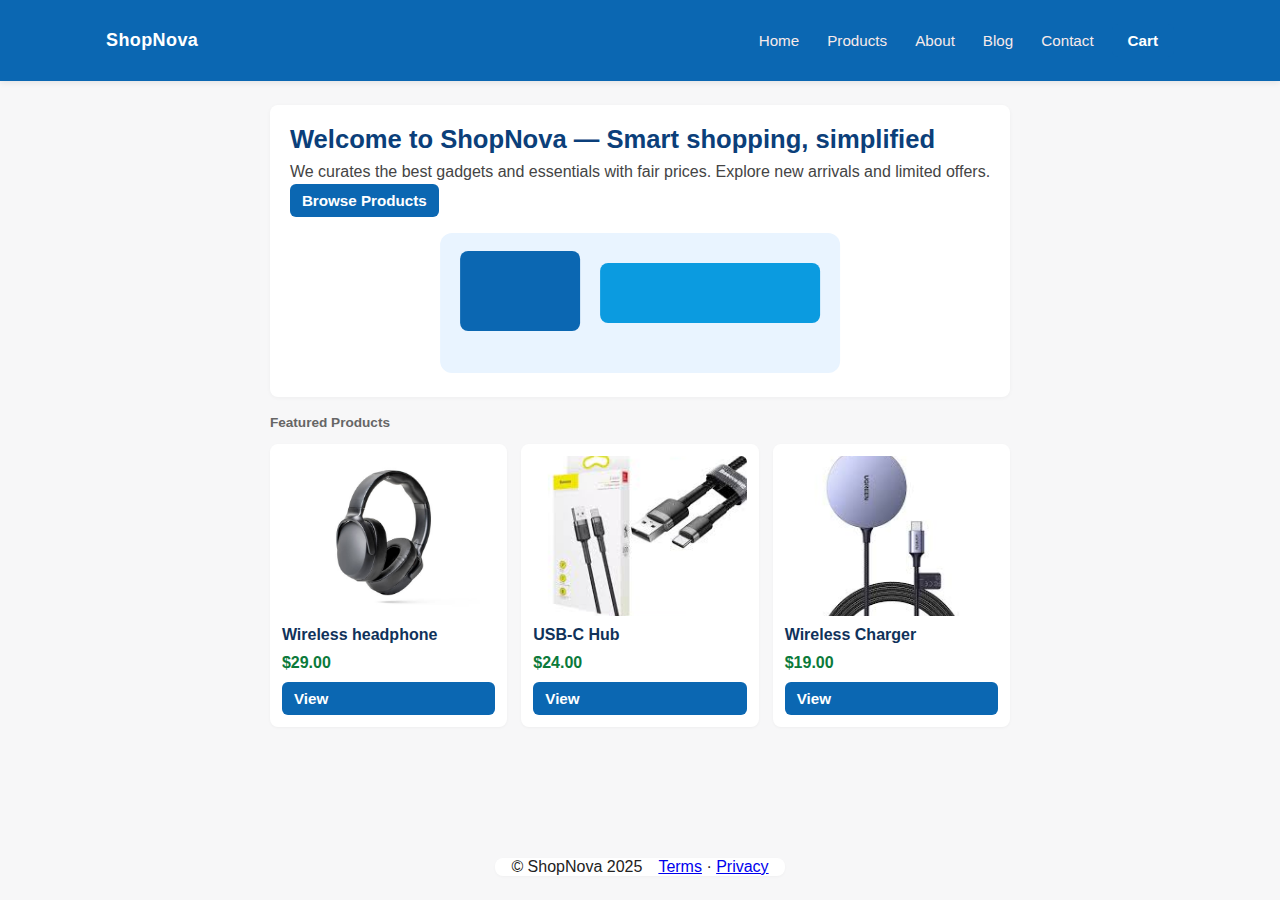
<file: index.html>
<!doctype html>
<html lang="en">
<head>
  <meta charset="utf-8" />
  <meta name="viewport" content="width=device-width,initial-scale=1" />
  <title>ShopNova — Home</title>
  <link rel="stylesheet" href="styles.css" />
</head>
<body>
  <header class="header" role="banner">
    <div class="container">
      <div class="brand">ShopNova</div>
      <nav class="nav" role="navigation" aria-label="Main navigation">
        <ul>
          <li><a href="index.html">Home</a></li>
          <li><a href="products.html">Products</a></li>
          <li><a href="about.html">About</a></li>
          <li><a href="blog.html">Blog</a></li>
          <li><a href="contact.html">Contact</a></li>
          <li><a href="cart.html" class="btn">Cart</a></li>
        </ul>
      </nav>
    </div>
  </header>

  <main class="container">
    <section class="hero" aria-labelledby="home-heading">
      <div>
        <h1 id="home-heading">Welcome to ShopNova — Smart shopping, simplified</h1>
        <p>We curates the best gadgets and essentials with fair prices. Explore new arrivals and limited offers.</p>
        <a class="btn" href="products.html">Browse Products</a>
      </div>
      <!-- Unique inline SVG hero image - keeps site self-contained -->
      <div aria-hidden="true">
        <svg width="100%" height="140" viewBox="0 0 400 140" xmlns="http://www.w3.org/2000/svg" role="img">
          <rect width="400" height="140" rx="12" fill="#e9f4ff"/>
          <g transform="translate(20,18)" fill="#0b67b2">
            <rect x="0" y="0" width="120" height="80" rx="8"/>
            <rect x="140" y="12" width="220" height="60" rx="8" fill="#0b9be0"/>
          </g>
        </svg>
      </div>
    </section>

    <section aria-labelledby="featured" style="margin-top:18px;">
      <h2 id="featured" class="kicker">Featured Products</h2>
      <div class="product-grid">
        <!-- Three sample cards that link to product-details.html -->
        <article class="card" aria-labelledby="p1">
          <img src="images/headphone.jpg" alt="Wireless headphone">
          <h3 id="p1">Wireless headphone</h3>
          <div class="price">$29.00</div>
          <a class="btn" href="product-details.html">View</a>
        </article>

        <article class="card" aria-labelledby="p2">
          <img src="images/c.jpeg" alt="USB-C Hub">
          <h3 id="p2">USB-C Hub</h3>
          <div class="price">$24.00</div>
          <a class="btn" href="product-details.html">View</a>
        </article>

        <article class="card" aria-labelledby="p3">
          <img src="images/charger.jpeg" alt="Wireless Charger">
          <h3 id="p3">Wireless Charger</h3>
          <div class="price">$19.00</div>
          <a class="btn" href="product-details.html">View</a>
        </article>
      </div>
    </section>
  </main>

  <footer class="container" role="contentinfo">
    <div class="footer-grid">
      <div>© ShopNova 2025</div>
      <div><a href="terms.html">Terms</a> · <a href="privacy.html">Privacy</a></div>
    </div>
  </footer>
</body>
</html>
</file>
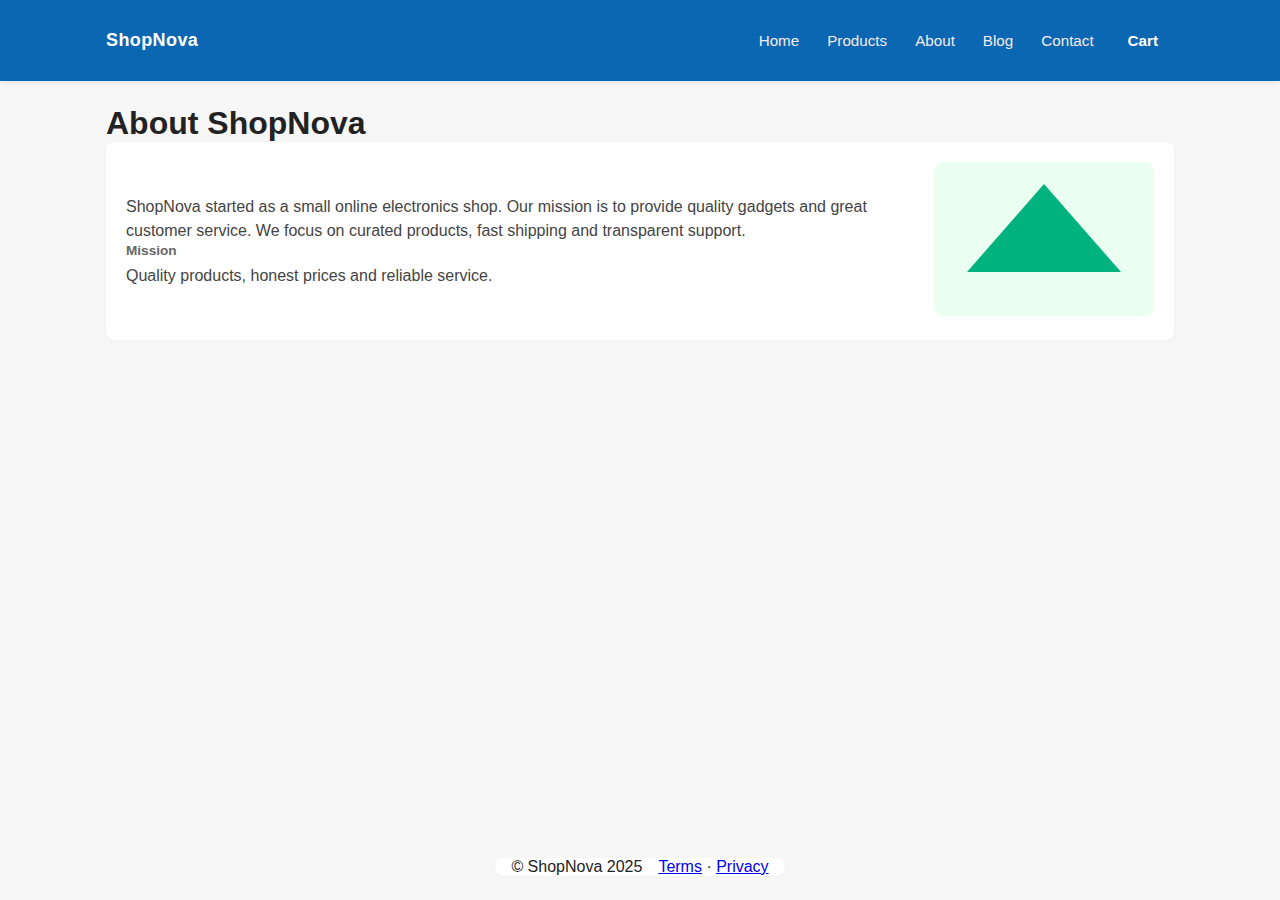
<file: about.html>
<!doctype html>
<html lang="en">
<head>
  <meta charset="utf-8" />
  <meta name="viewport" content="width=device-width,initial-scale=1" />
  <title>ShopNova — About Us</title>
  <link rel="stylesheet" href="styles.css" />
</head>
<body>
  <header class="header">
    <div class="container">
      <div class="brand">ShopNova</div>
      <nav class="nav" aria-label="Main navigation">
        <ul>
          <li><a href="index.html">Home</a></li>
          <li><a href="products.html">Products</a></li>
          <li><a href="about.html">About</a></li>
          <li><a href="blog.html">Blog</a></li>
          <li><a href="contact.html">Contact</a></li>
          <li><a href="cart.html" class="btn">Cart</a></li>
        </ul>
      </nav>
    </div>
  </header>

  <main class="container">
    <h1>About ShopNova</h1>
    <div class="hero" style="grid-template-columns:1fr 220px;">
      <div>
        <p>ShopNova started as a small online electronics shop. Our mission is to provide quality gadgets and great customer service. We focus on curated products, fast shipping and transparent support.</p>
        <h3 class="kicker">Mission</h3>
        <p>Quality products, honest prices and reliable service.</p>
      </div>
      <div aria-hidden="true">
        <svg viewBox="0 0 200 140"><rect width="200" height="140" rx="8" fill="#eafff1"/><path d="M30 100 L170 100 L100 20 Z" fill="#00b37e"/></svg>
      </div>
    </div>
  </main>

  <footer class="container">
    <div class="footer-grid">
      <div>© ShopNova 2025</div>
      <div><a href="terms.html">Terms</a> · <a href="privacy.html">Privacy</a></div>
    </div>
  </footer>
</body>
</html>
</file>
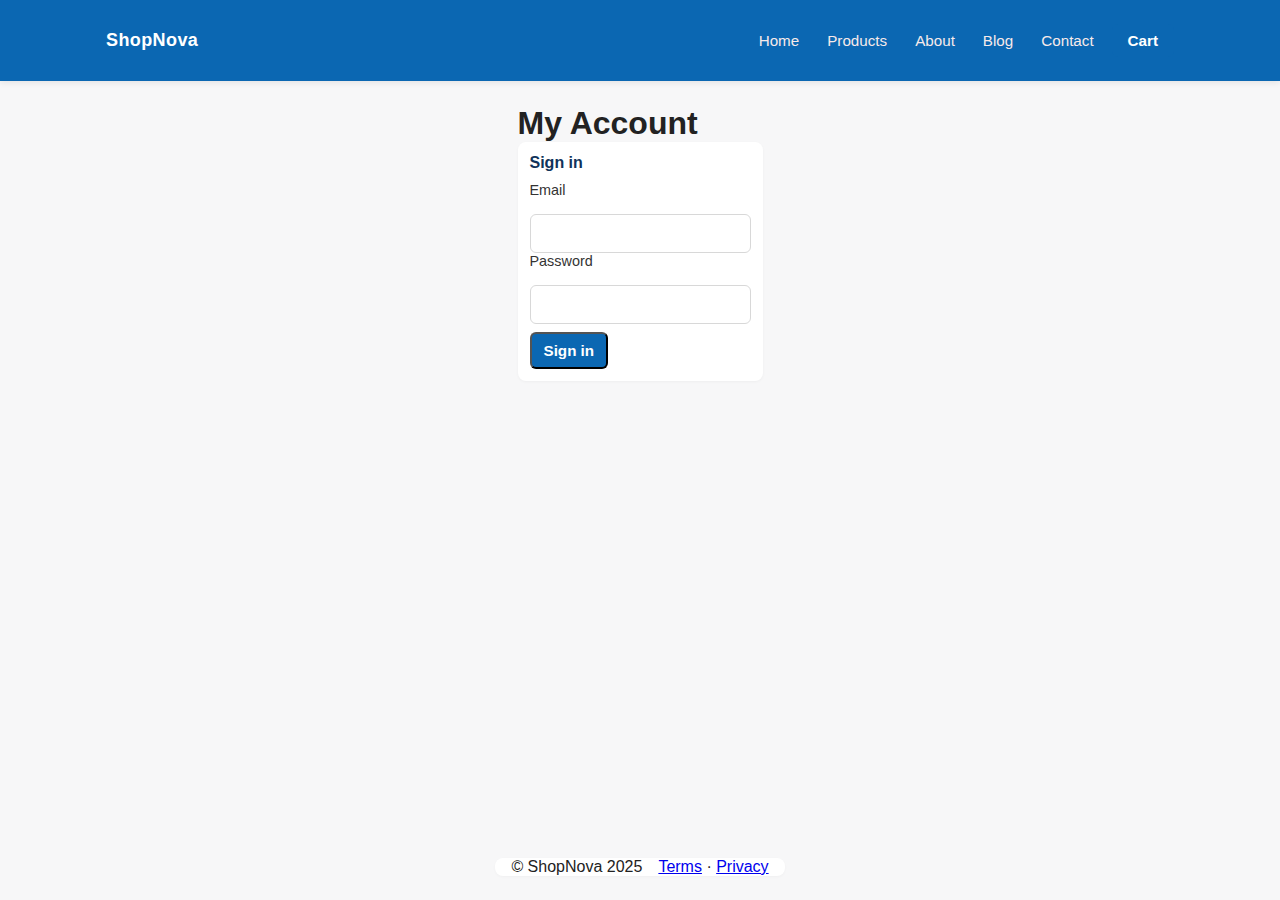
<file: account.html>
<!doctype html>
<html lang="en">
<head>
  <meta charset="utf-8"/>
  <meta name="viewport" content="width=device-width,initial-scale=1"/>
  <title>ShopNova — My Account</title>
  <link rel="stylesheet" href="styles.css"/>
</head>
<body>
  <header class="header">
    <div class="container">
      <div class="brand">ShopNova</div>
      <nav class="nav">
        <ul>
          <li><a href="index.html">Home</a></li>
          <li><a href="products.html">Products</a></li>
          <li><a href="about.html">About</a></li>
          <li><a href="blog.html">Blog</a></li>
          <li><a href="contact.html">Contact</a></li>
          <li><a href="cart.html" class="btn">Cart</a></li>
        </ul>
      </nav>
    </div>
  </header>

  <main class="container">
    <h1>My Account</h1>
    <section class="card">
      <h3>Sign in</h3>
      <form action="#" method="post" aria-label="Sign in form">
        <div class="form-row">
          <label for="email">Email</label>
          <input id="email" name="email" type="email" />
        </div>
        <div class="form-row">
          <label for="pwd">Password</label>
          <input id="pwd" name="pwd" type="password" />
        </div>
        <div style="margin-top:8px;">
          <button class="btn" type="submit">Sign in</button>
        </div>
      </form>
    </section>
  </main>

  <footer class="container">
    <div class="footer-grid">
      <div>© ShopNova 2025</div>
      <div><a href="terms.html">Terms</a> · <a href="privacy.html">Privacy</a></div>
    </div>
  </footer>
</body>
</html>
</file>
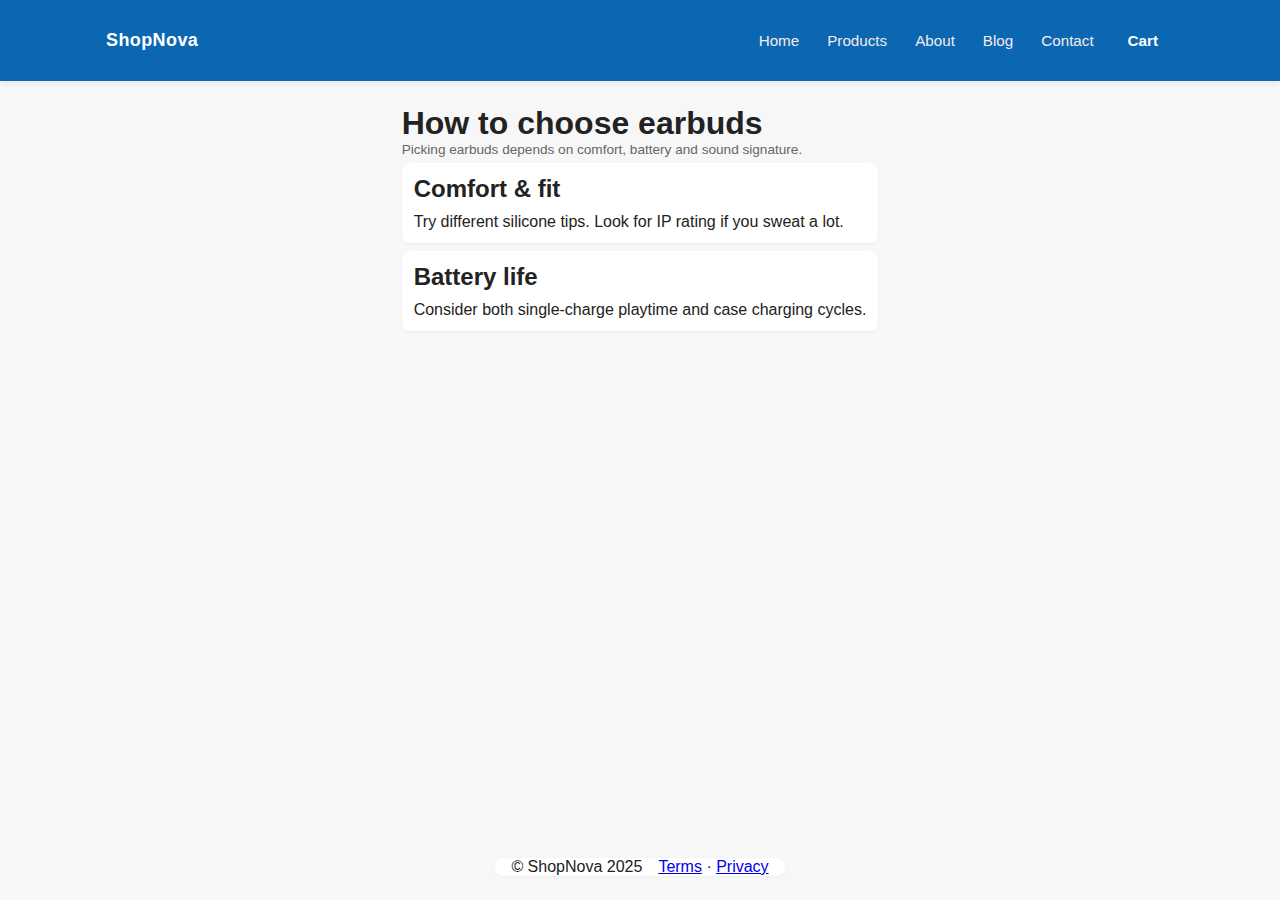
<file: blog-post.html>
<!doctype html>
<html lang="en">
<head>
  <meta charset="utf-8" />
  <meta name="viewport" content="width=device-width,initial-scale=1" />
  <title>ShopNova — Blog: How to choose earbuds</title>
  <link rel="stylesheet" href="styles.css" />
</head>
<body>
  <header class="header">
    <div class="container">
      <div class="brand">ShopNova</div>
      <nav class="nav">
        <ul>
          <li><a href="index.html">Home</a></li>
          <li><a href="products.html">Products</a></li>
          <li><a href="about.html">About</a></li>
          <li><a href="blog.html">Blog</a></li>
          <li><a href="contact.html">Contact</a></li>
          <li><a href="cart.html" class="btn">Cart</a></li>
        </ul>
      </nav>
    </div>
  </header>

  <main class="container">
    <h1>How to choose earbuds</h1>
    <p class="kicker">Picking earbuds depends on comfort, battery and sound signature.</p>

    <section class="card">
      <h2>Comfort & fit</h2>
      <p>Try different silicone tips. Look for IP rating if you sweat a lot.</p>
    </section>

    <section class="card" style="margin-top:8px;">
      <h2>Battery life</h2>
      <p>Consider both single-charge playtime and case charging cycles.</p>
    </section>
  </main>

  <footer class="container">
    <div class="footer-grid">
      <div>© ShopNova 2025</div>
      <div><a href="terms.html">Terms</a> · <a href="privacy.html">Privacy</a></div>
    </div>
  </footer>
</body>
</html>
</file>
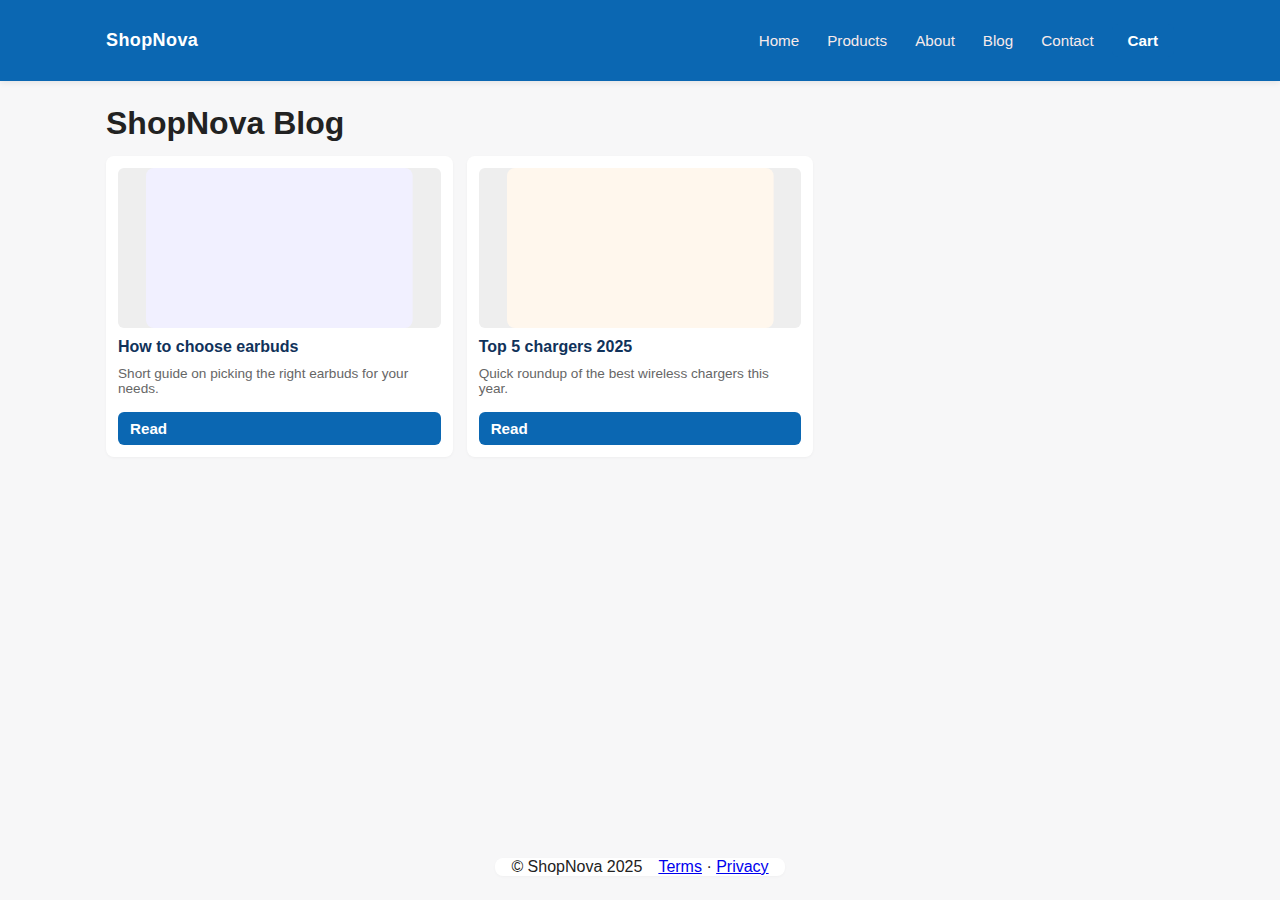
<file: blog.html>
<!doctype html>
<html lang="en">
<head>
  <meta charset="utf-8" />
  <meta name="viewport" content="width=device-width,initial-scale=1" />
  <title>ShopNova — Blog</title>
  <link rel="stylesheet" href="styles.css" />
</head>
<body>
  <header class="header">
    <div class="container">
      <div class="brand">ShopNova</div>
      <nav class="nav" aria-label="Main navigation">
        <ul>
          <li><a href="index.html">Home</a></li>
          <li><a href="products.html">Products</a></li>
          <li><a href="about.html">About</a></li>
          <li><a href="blog.html">Blog</a></li>
          <li><a href="contact.html">Contact</a></li>
          <li><a href="cart.html" class="btn">Cart</a></li>
        </ul>
      </nav>
    </div>
  </header>

  <main class="container">
    <h1>ShopNova Blog</h1>
    <section class="product-grid">
      <article class="card">
        <svg viewBox="0 0 200 120" aria-hidden="true"><rect width="200" height="120" rx="6" fill="#f1f0ff"/></svg>
        <h3>How to choose earbuds</h3>
        <p class="kicker">Short guide on picking the right earbuds for your needs.</p>
        <a class="btn" href="blog-post.html">Read</a>
      </article>

      <article class="card">
        <svg viewBox="0 0 200 120" aria-hidden="true"><rect width="200" height="120" rx="6" fill="#fff7ed"/></svg>
        <h3>Top 5 chargers 2025</h3>
        <p class="kicker">Quick roundup of the best wireless chargers this year.</p>
        <a class="btn" href="blog-post.html">Read</a>
      </article>
    </section>
  </main>

  <footer class="container">
    <div class="footer-grid">
      <div>© ShopNova 2025</div>
      <div><a href="terms.html">Terms</a> · <a href="privacy.html">Privacy</a></div>
    </div>
  </footer>
</body>
</html>
</file>
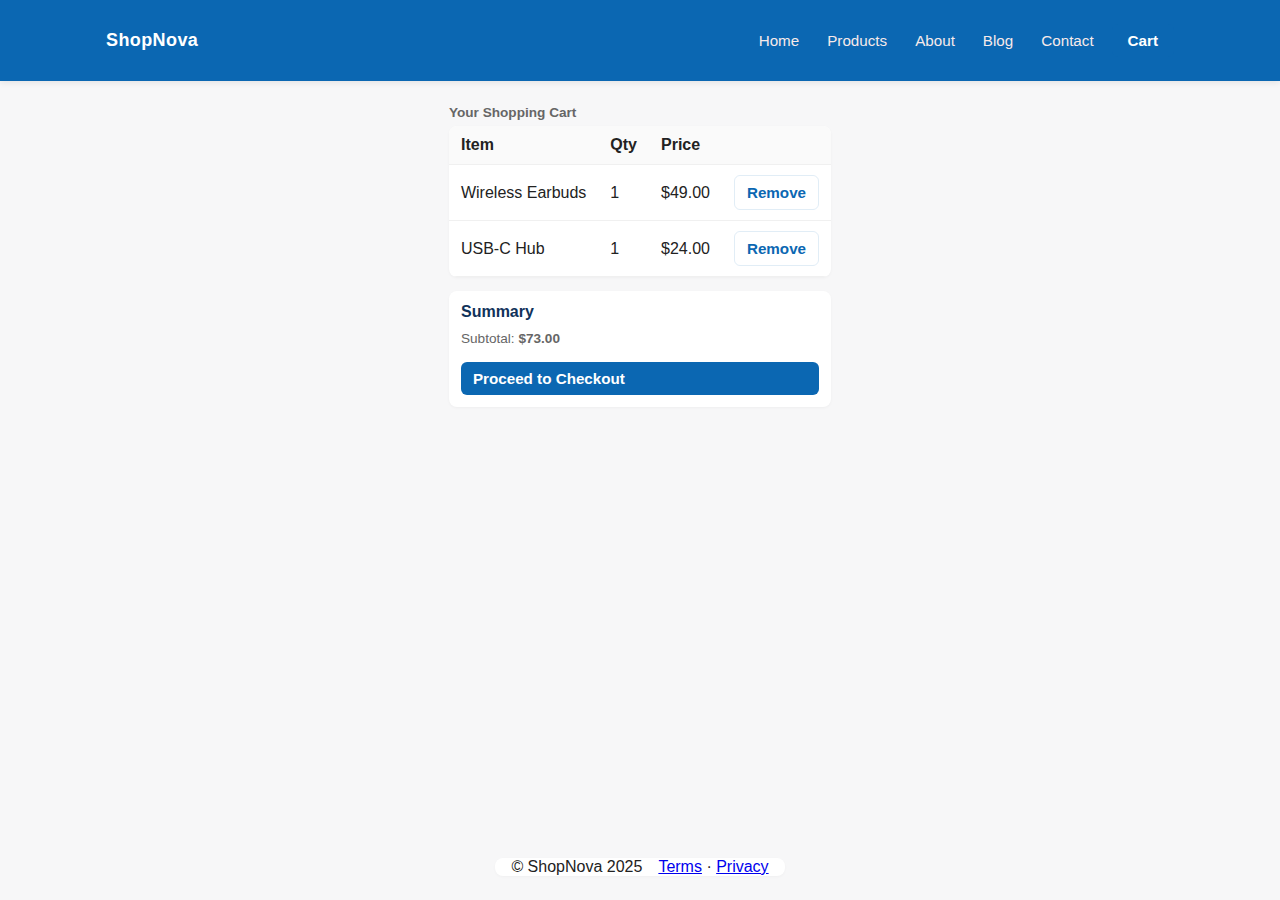
<file: cart.html>
<!doctype html>
<html lang="en">
<head>
  <meta charset="utf-8" />
  <meta name="viewport" content="width=device-width,initial-scale=1" />
  <title>ShopNova — Cart</title>
  <link rel="stylesheet" href="styles.css" />
</head>
<body>
  <header class="header">
    <div class="container">
      <div class="brand">ShopNova</div>
      <nav class="nav" aria-label="Main navigation">
        <ul>
          <li><a href="index.html">Home</a></li>
          <li><a href="products.html">Products</a></li>
          <li><a href="about.html">About</a></li>
          <li><a href="blog.html">Blog</a></li>
          <li><a href="contact.html">Contact</a></li>
          <li><a href="cart.html" class="btn">Cart</a></li>
        </ul>
      </nav>
    </div>
  </header>

  <main class="container">
    <h1 class="kicker">Your Shopping Cart</h1>

    <table class="table" aria-label="Cart items">
      <thead><tr><th>Item</th><th>Qty</th><th>Price</th><th></th></tr></thead>
      <tbody>
        <tr>
          <td>Wireless Earbuds</td>
          <td>1</td>
          <td>$49.00</td>
          <td><a href="products.html" class="btn ghost">Remove</a></td>
        </tr>
        <tr>
          <td>USB-C Hub</td>
          <td>1</td>
          <td>$24.00</td>
          <td><a href="products.html" class="btn ghost">Remove</a></td>
        </tr>
      </tbody>
    </table>

    <div style="margin-top:14px;">
      <div class="card">
        <h3>Summary</h3>
        <p class="kicker">Subtotal: <strong>$73.00</strong></p>
        <a class="btn" href="checkout.html">Proceed to Checkout</a>
      </div>
    </div>
  </main>

  <footer class="container">
    <div class="footer-grid">
      <div>© ShopNova 2025</div>
      <div><a href="terms.html">Terms</a> · <a href="privacy.html">Privacy</a></div>
    </div>
  </footer>
</body>
</html>
</file>
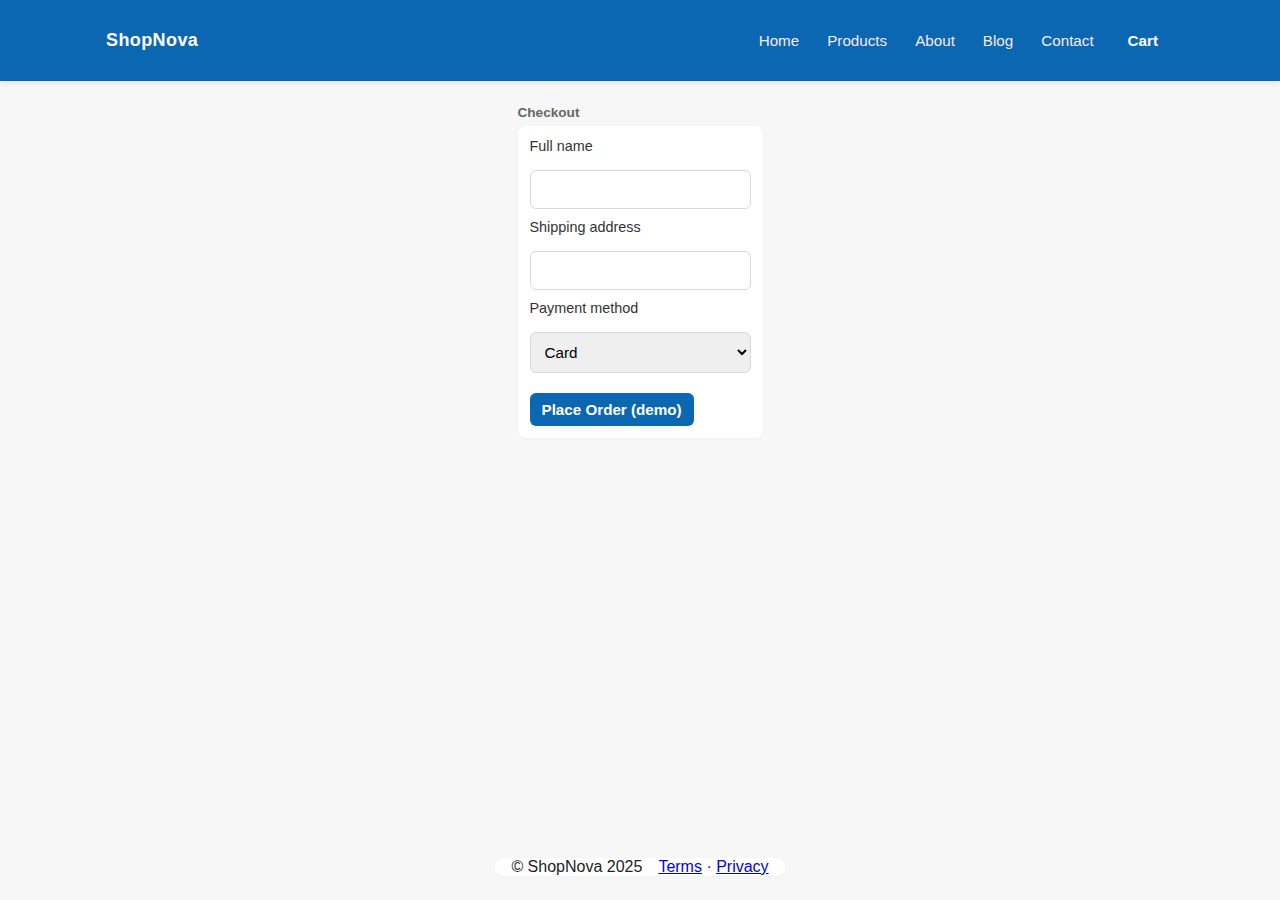
<file: checkout.html>
<!doctype html>
<html lang="en">
<head>
  <meta charset="utf-8" />
  <meta name="viewport" content="width=device-width,initial-scale=1" />
  <title>ShopNova — Checkout</title>
  <link rel="stylesheet" href="styles.css" />
</head>
<body>
  <header class="header">
    <div class="container">
      <div class="brand">ShopNova</div>
      <nav class="nav" aria-label="Main navigation">
        <ul>
          <li><a href="index.html">Home</a></li>
          <li><a href="products.html">Products</a></li>
          <li><a href="about.html">About</a></li>
          <li><a href="blog.html">Blog</a></li>
          <li><a href="contact.html">Contact</a></li>
          <li><a href="cart.html" class="btn">Cart</a></li>
        </ul>
      </nav>
    </div>
  </header>

  <main class="container">
    <h1 class="kicker">Checkout</h1>

    <form class="card" action="#" method="post" aria-label="Checkout form">
      <div class="form-row">
        <label for="name">Full name</label>
        <input id="name" name="name" required />
      </div>
      <div class="form-row">
        <label for="address">Shipping address</label>
        <input id="address" name="address" required />
      </div>
      <div class="form-row">
        <label for="method">Payment method</label>
        <select id="method" name="method"><option>Card</option><option>Cash on delivery</option></select>
      </div>
      <div style="margin-top:10px;">
        <a class="btn" href="orders.html">Place Order (demo)</a>
      </div>
    </form>
  </main>

  <footer class="container">
    <div class="footer-grid">
      <div>© ShopNova 2025</div>
      <div><a href="terms.html">Terms</a> · <a href="privacy.html">Privacy</a></div>
    </div>
  </footer>
</body>
</html>
</file>
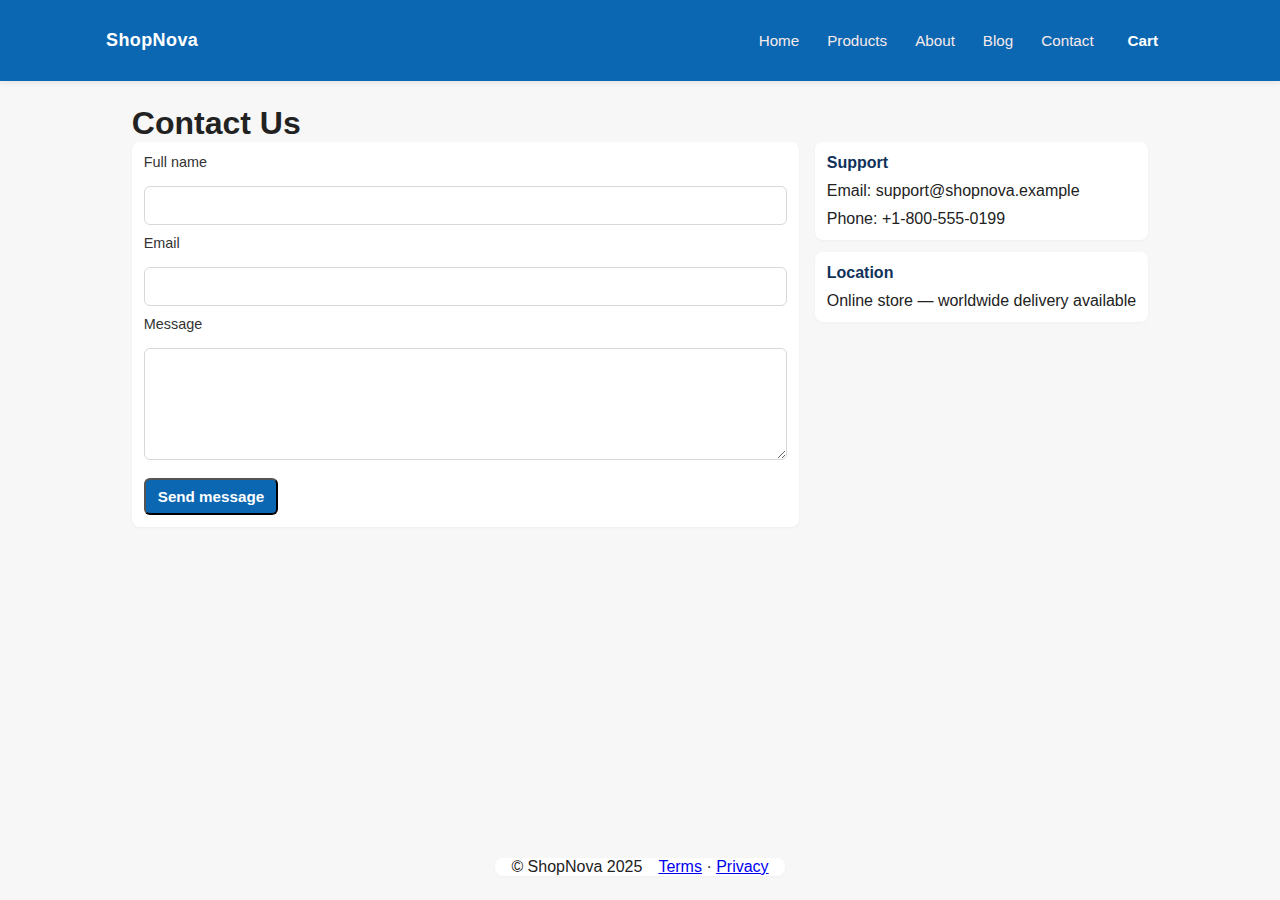
<file: contact.html>
<!doctype html>
<html lang="en">
<head>
  <meta charset="utf-8" />
  <meta name="viewport" content="width=device-width,initial-scale=1" />
  <title>ShopNova — Contact Us</title>
  <link rel="stylesheet" href="styles.css" />
</head>
<body>
  <header class="header">
    <div class="container">
      <div class="brand">ShopNova</div>
      <nav class="nav" aria-label="Main navigation">
        <ul>
          <li><a href="index.html">Home</a></li>
          <li><a href="products.html">Products</a></li>
          <li><a href="about.html">About</a></li>
          <li><a href="blog.html">Blog</a></li>
          <li><a href="contact.html">Contact</a></li>
          <li><a href="cart.html" class="btn">Cart</a></li>
        </ul>
      </nav>
    </div>
  </header>

  <main class="container">
    <h1>Contact Us</h1>
    <div class="main-grid">
      <section>
        <form class="card" action="#" method="post" aria-label="Contact form">
          <div class="form-row">
            <label for="fullname">Full name</label>
            <input id="fullname" name="fullname" required />
          </div>
          <div class="form-row">
            <label for="email">Email</label>
            <input id="email" name="email" type="email" required />
          </div>
          <div class="form-row">
            <label for="message">Message</label>
            <textarea id="message" name="message" rows="5"></textarea>
          </div>
          <div style="margin-top:8px;">
            <button class="btn" type="submit">Send message</button>
          </div>
        </form>
      </section>

      <aside>
        <div class="card">
          <h3>Support</h3>
          <p>Email: support@shopnova.example</p>
          <p>Phone: +1-800-555-0199</p>
        </div>

        <div class="card" style="margin-top:12px;">
          <h3>Location</h3>
          <p>Online store — worldwide delivery available</p>
        </div>
      </aside>
    </div>
  </main>

  <footer class="container">
    <div class="footer-grid">
      <div>© ShopNova 2025</div>
      <div><a href="terms.html">Terms</a> · <a href="privacy.html">Privacy</a></div>
    </div>
  </footer>
</body>
</html>
</file>
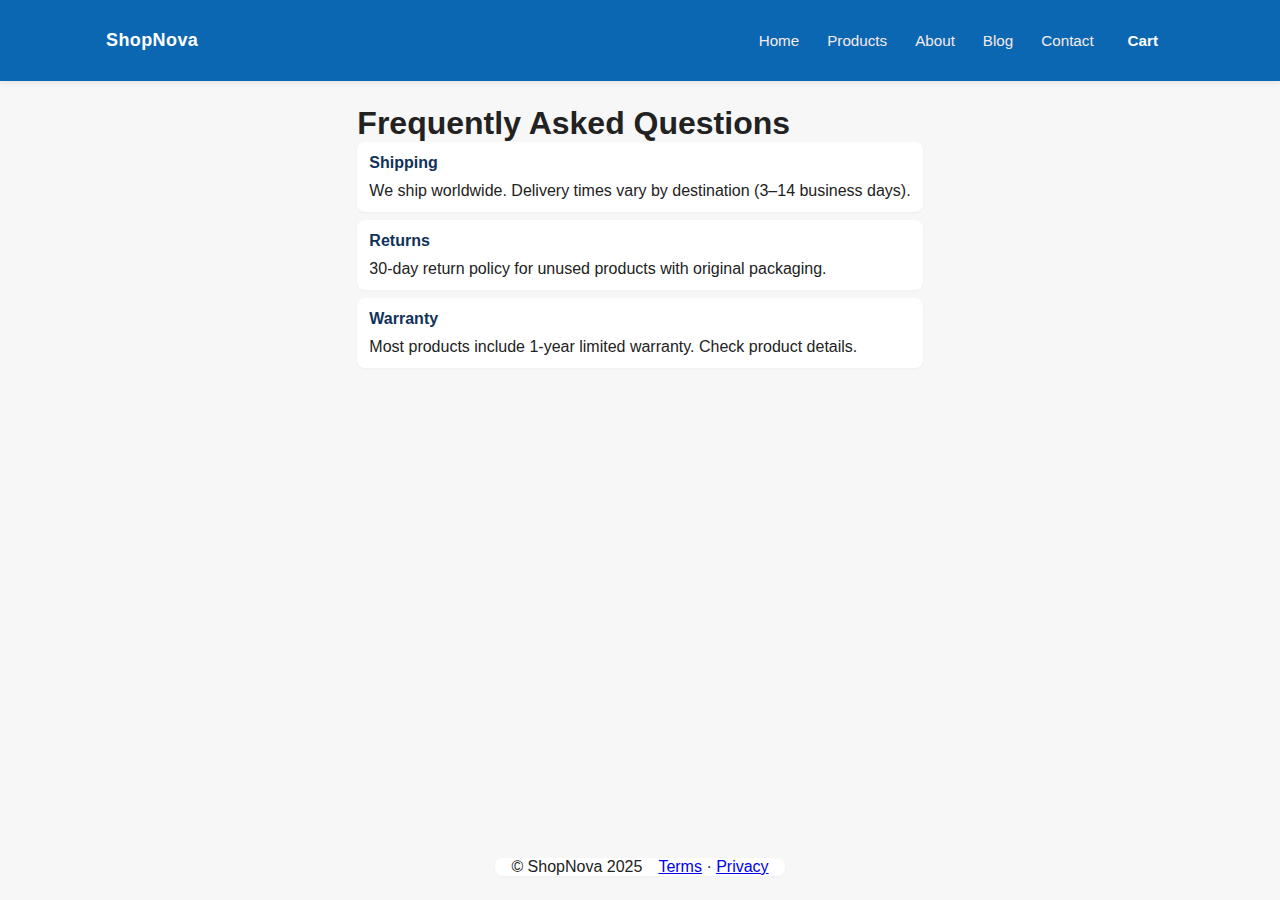
<file: faq.html>
<!doctype html>
<html lang="en">
<head>
  <meta charset="utf-8" />
  <meta name="viewport" content="width=device-width,initial-scale=1" />
  <title>ShopNova — FAQ</title>
  <link rel="stylesheet" href="styles.css" />
</head>
<body>
  <header class="header">
    <div class="container">
      <div class="brand">ShopNova</div>
      <nav class="nav" aria-label="Main navigation">
        <ul>
          <li><a href="index.html">Home</a></li>
          <li><a href="products.html">Products</a></li>
          <li><a href="about.html">About</a></li>
          <li><a href="blog.html">Blog</a></li>
          <li><a href="contact.html">Contact</a></li>
          <li><a href="cart.html" class="btn">Cart</a></li>
        </ul>
      </nav>
    </div>
  </header>

  <main class="container">
    <h1>Frequently Asked Questions</h1>

    <section class="card">
      <h3>Shipping</h3>
      <p>We ship worldwide. Delivery times vary by destination (3–14 business days).</p>
    </section>

    <section class="card" style="margin-top:8px;">
      <h3>Returns</h3>
      <p>30-day return policy for unused products with original packaging.</p>
    </section>

    <section class="card" style="margin-top:8px;">
      <h3>Warranty</h3>
      <p>Most products include 1-year limited warranty. Check product details.</p>
    </section>
  </main>

  <footer class="container">
    <div class="footer-grid">
      <div>© ShopNova 2025</div>
      <div><a href="terms.html">Terms</a> · <a href="privacy.html">Privacy</a></div>
    </div>
  </footer>
</body>
</html>
</file>
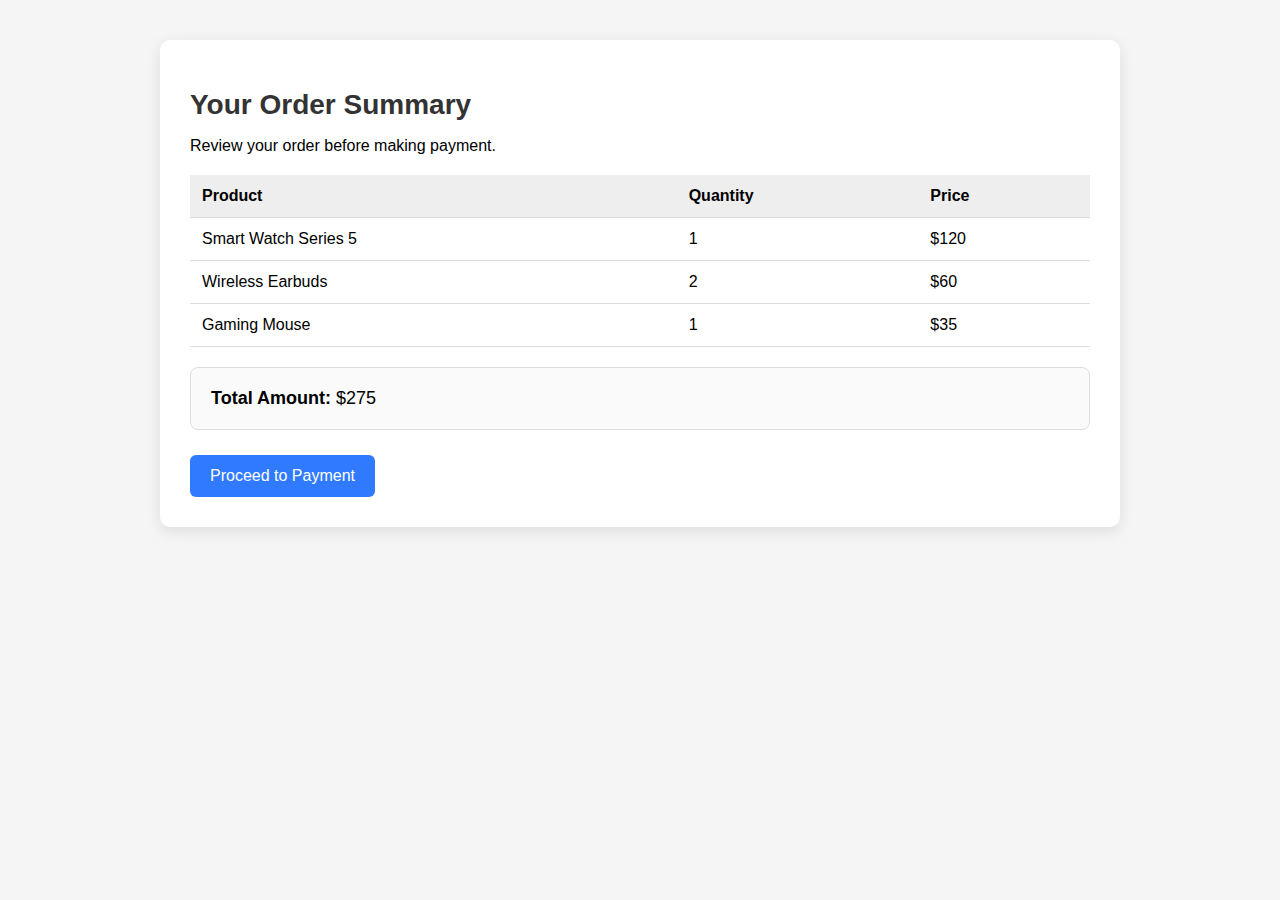
<file: orders.html>
<!DOCTYPE html>
<html lang="en">
<head>
  <meta charset="UTF-8" />
  <meta name="viewport" content="width=device-width, initial-scale=1.0" />
  <title>Order Summary</title>

  <!-- Raw CSS -->
  <style>
    body {
      margin: 0;
      padding: 0;
      font-family: Arial;
      background: #f5f5f5;
    }

    .container {
      width: 90%;
      max-width: 900px;
      margin: 40px auto;
      background: white;
      padding: 30px;
      border-radius: 10px;
      box-shadow: 0 4px 15px rgba(0,0,0,0.1);
    }

    h1 {
      margin-bottom: 10px;
      font-size: 28px;
      color: #333;
    }

    .order-items {
      width: 100%;
      border-collapse: collapse;
      margin-top: 20px;
    }

    .order-items th, .order-items td {
      padding: 12px;
      border-bottom: 1px solid #ddd;
      text-align: left;
    }

    .order-items th {
      background: #eee;
    }

    .total-box {
      margin-top: 20px;
      background: #fafafa;
      padding: 20px;
      border-radius: 8px;
      border: 1px solid #ddd;
      font-size: 18px;
    }

    .btn {
      display: inline-block;
      margin-top: 25px;
      padding: 12px 20px;
      background: #2f7afe;
      color: white;
      text-decoration: none;
      border-radius: 6px;
      font-size: 16px;
    }

    .btn:hover {
      background: #1f5bca;
    }

    nav {
      background: #222;
      padding: 15px;
    }

    nav a {
      color: #fff;
      margin-right: 15px;
      text-decoration: none;
    }

    nav a:hover {
      text-decoration: underline;
    }
  </style>
</head>
<body>



  <!-- Main Container -->
  <div class="container">
    <h1>Your Order Summary</h1>
    <p>Review your order before making payment.</p>

    <table class="order-items">
      <tr>
        <th>Product</th>
        <th>Quantity</th>
        <th>Price</th>
      </tr>

      <tr>
        <td>Smart Watch Series 5</td>
        <td>1</td>
        <td>$120</td>
      </tr>

      <tr>
        <td>Wireless Earbuds</td>
        <td>2</td>
        <td>$60</td>
      </tr>

      <tr>
        <td>Gaming Mouse</td>
        <td>1</td>
        <td>$35</td>
      </tr>
    </table>

    <div class="total-box">
      <strong>Total Amount:</strong> $275
    </div>

    <a class="btn" href="payment.html">Proceed to Payment</a>
  </div>

</body>
</html>
</file>
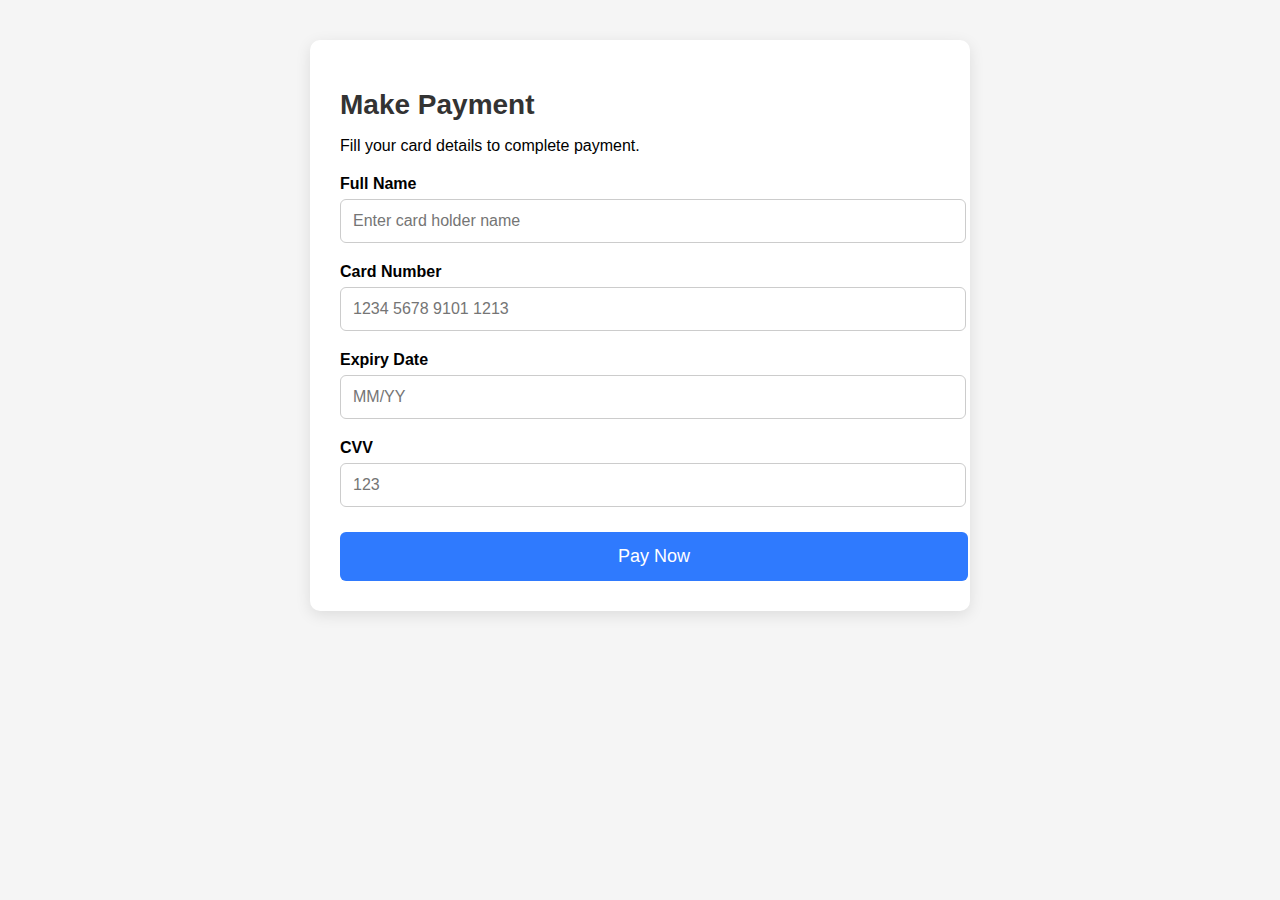
<file: payment.html>
<!DOCTYPE html>
<html lang="en">
<head>
  <meta charset="UTF-8" />
  <meta name="viewport" content="width=device-width, initial-scale=1.0" />
  <title>Payment Page</title>

  <style>
    body {
      margin: 0;
      padding: 0;
      font-family: Arial;
      background: #f5f5f5;
    }

    nav {
      background: #222;
      padding: 15px;
    }

    nav a {
      color: white;
      margin-right: 15px;
      text-decoration: none;
    }

    nav a:hover {
      text-decoration: underline;
    }

    .container {
      width: 90%;
      max-width: 600px;
      margin: 40px auto;
      background: white;
      padding: 30px;
      border-radius: 10px;
      box-shadow: 0 4px 15px rgba(0,0,0,0.1);
    }

    h1 {
      margin-bottom: 10px;
      font-size: 28px;
      color: #333;
    }

    label {
      font-weight: bold;
      display: block;
      margin-top: 20px;
    }

    input {
      width: 100%;
      padding: 12px;
      border: 1px solid #ccc;
      border-radius: 6px;
      margin-top: 6px;
      font-size: 16px;
    }

    .btn {
      width: 100%;
      display: block;
      text-align: center;
      margin-top: 25px;
      padding: 14px;
      background: #2f7afe;
      color: white;
      text-decoration: none;
      border-radius: 6px;
      font-size: 18px;
    }

    .btn:hover {
      background: #1f5bca;
    }
  </style>

</head>
<body>

 

  <!-- Payment Section -->
  <div class="container">
    <h1>Make Payment</h1>
    <p>Fill your card details to complete payment.</p>

    <form>

      <label>Full Name</label>
      <input type="text" placeholder="Enter card holder name" required />

      <label>Card Number</label>
      <input type="text" placeholder="1234 5678 9101 1213" maxlength="16" required />

      <label>Expiry Date</label>
      <input type="text" placeholder="MM/YY" maxlength="5" required />

      <label>CVV</label>
      <input type="password" placeholder="123" maxlength="3" required />

      <a href="success.html" class="btn">Pay Now</a>

    </form>
  </div>

</body>
</html>
</file>
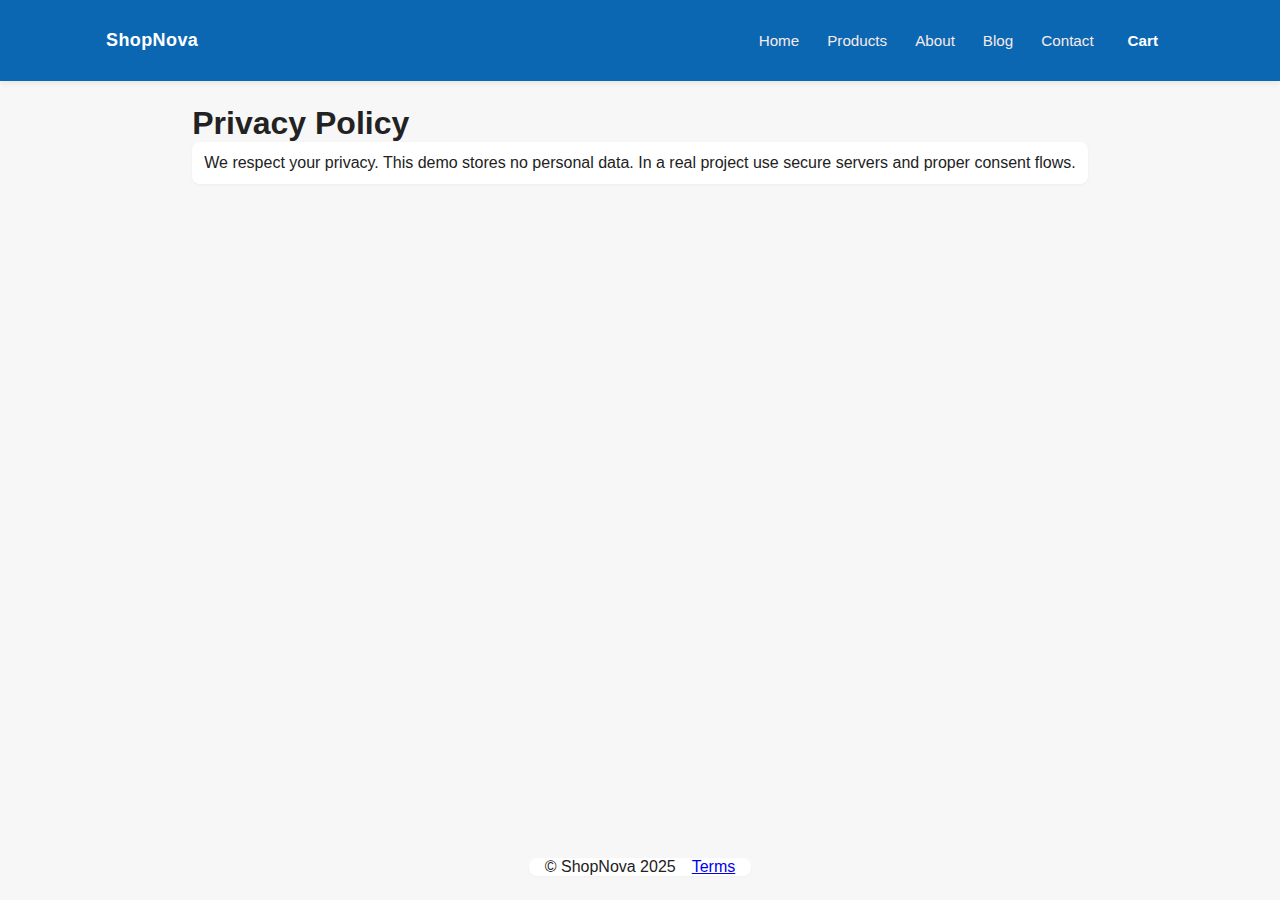
<file: privacy.html>
<!doctype html>
<html lang="en">
<head>
  <meta charset="utf-8"/>
  <meta name="viewport" content="width=device-width,initial-scale=1"/>
  <title>ShopNova — Privacy Policy</title>
  <link rel="stylesheet" href="styles.css"/>
</head>
<body>
  <header class="header">
    <div class="container">
      <div class="brand">ShopNova</div>
      <nav class="nav">
        <ul>
          <li><a href="index.html">Home</a></li>
          <li><a href="products.html">Products</a></li>
          <li><a href="about.html">About</a></li>
          <li><a href="blog.html">Blog</a></li>
          <li><a href="contact.html">Contact</a></li>
          <li><a href="cart.html" class="btn">Cart</a></li>
        </ul>
      </nav>
    </div>
  </header>

  <main class="container">
    <h1>Privacy Policy</h1>
    <section class="card">
      <p>We respect your privacy. This demo stores no personal data. In a real project use secure servers and proper consent flows.</p>
    </section>
  </main>

  <footer class="container">
    <div class="footer-grid">
      <div>© ShopNova 2025</div>
      <div><a href="terms.html">Terms</a></div>
    </div>
  </footer>
</body>
</html>
</file>
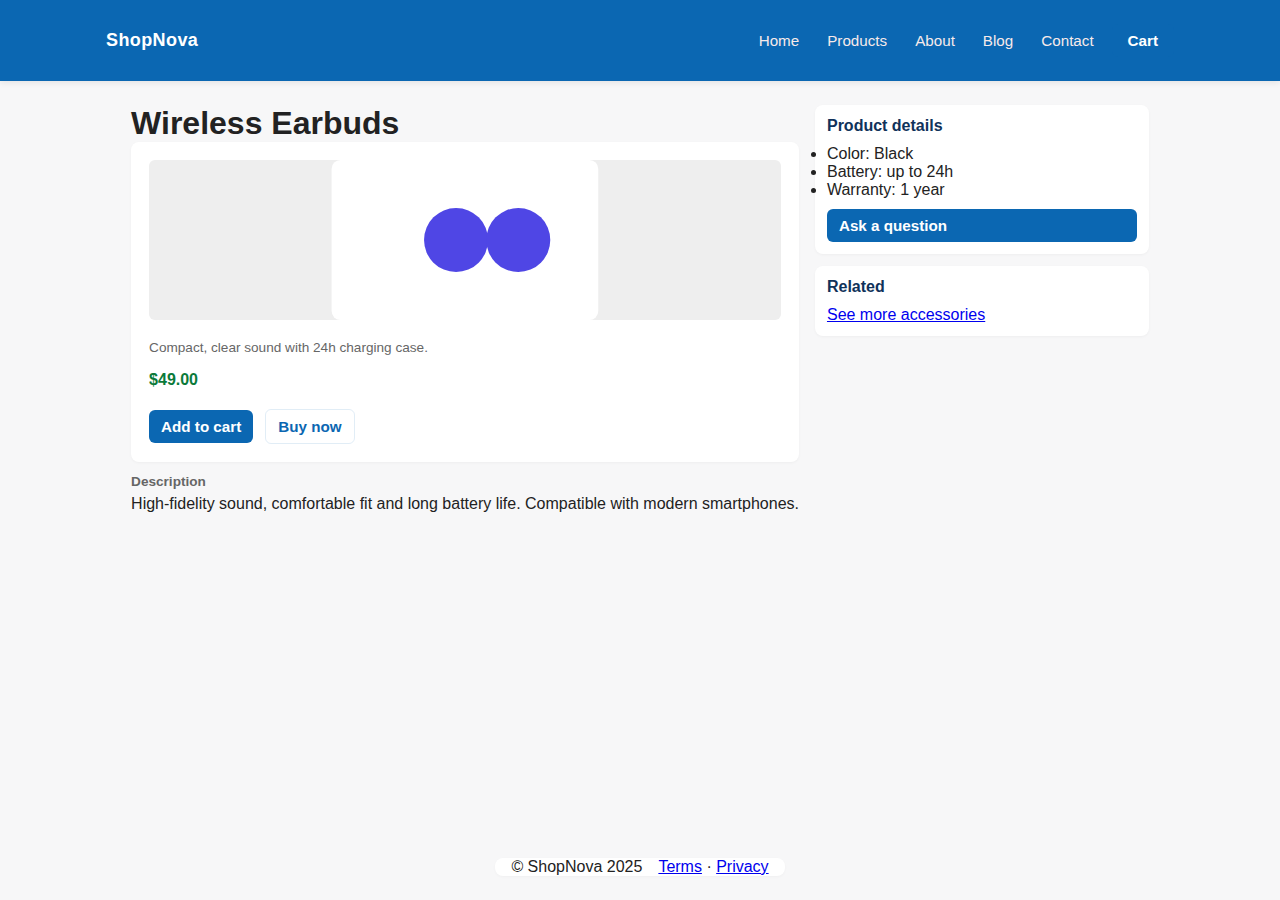
<file: product-details.html>
<!doctype html>
<html lang="en">
<head>
  <meta charset="utf-8" />
  <meta name="viewport" content="width=device-width,initial-scale=1" />
  <title>ShopNova — Wireless Earbuds</title>
  <link rel="stylesheet" href="styles.css" />
</head>
<body>
  <header class="header">
    <div class="container">
      <div class="brand">ShopNova</div>
      <nav class="nav" aria-label="Main navigation">
        <ul>
          <li><a href="index.html">Home</a></li>
          <li><a href="products.html">Products</a></li>
          <li><a href="about.html">About</a></li>
          <li><a href="blog.html">Blog</a></li>
          <li><a href="contact.html">Contact</a></li>
          <li><a href="cart.html" class="btn">Cart</a></li>
        </ul>
      </nav>
    </div>
  </header>

  <main class="container main-grid" aria-labelledby="prod-title">
    <section>
      <h1 id="prod-title">Wireless Earbuds</h1>
      <!-- product image -->
      <div class="card" style="padding:18px;">
        <svg viewBox="0 0 300 180" aria-hidden="true"><rect width="300" height="180" rx="10" fill="#fff"/><g fill="#4f46e5"><circle cx="140" cy="90" r="36"/><circle cx="210" cy="90" r="36"/></g></svg>
        <p class="kicker" style="margin-top:10px;">Compact, clear sound with 24h charging case.</p>
        <div class="price">$49.00</div>
        <div class="row" style="margin-top:10px;">
          <a class="btn" href="cart.html">Add to cart</a>
          <a class="btn ghost" href="checkout.html">Buy now</a>
        </div>
      </div>

      <section style="margin-top:12px;">
        <h2 class="kicker">Description</h2>
        <p>High-fidelity sound, comfortable fit and long battery life. Compatible with modern smartphones.</p>
      </section>
    </section>

    <aside>
      <div class="card">
        <h3>Product details</h3>
        <ul>
          <li>Color: Black</li>
          <li>Battery: up to 24h</li>
          <li>Warranty: 1 year</li>
        </ul>
        <a class="btn" href="contact.html">Ask a question</a>
      </div>

      <div class="card" style="margin-top:12px;">
        <h3>Related</h3>
        <a href="products.html">See more accessories</a>
      </div>
    </aside>
  </main>

  <footer class="container">
    <div class="footer-grid">
      <div>© ShopNova 2025</div>
      <div><a href="terms.html">Terms</a> · <a href="privacy.html">Privacy</a></div>
    </div>
  </footer>
</body>
</html>
</file>
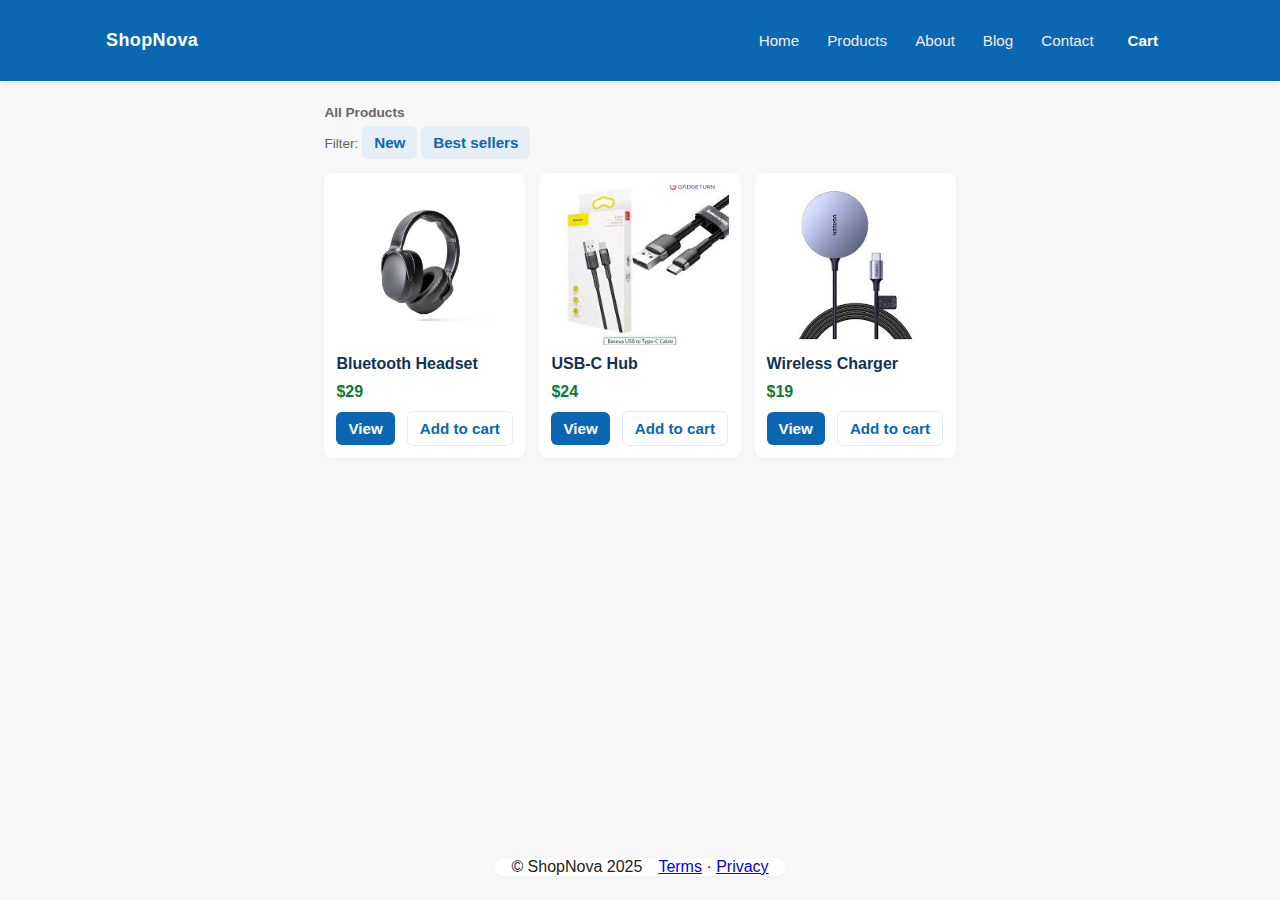
<file: products.html>
<!doctype html>
<html lang="en">
<head>
  <meta charset="utf-8" />
  <meta name="viewport" content="width=device-width,initial-scale=1" />
  <title>ShopNova — Products</title>
  <link rel="stylesheet" href="styles.css" />
</head>
<body>
  <header class="header">
    <div class="container">
      <div class="brand">ShopNova</div>
      <nav class="nav" aria-label="Main navigation">
        <ul>
          <li><a href="index.html">Home</a></li>
          <li><a href="products.html">Products</a></li>
          <li><a href="about.html">About</a></li>
          <li><a href="blog.html">Blog</a></li>
          <li><a href="contact.html">Contact</a></li>
          <li><a href="cart.html" class="btn">Cart</a></li>
        </ul>
      </nav>
    </div>
  </header>

  <main class="container">
    <h1 class="kicker">All Products</h1>
    <p class="kicker">Filter: <a class="btn secondary" href="#">New</a> <a class="btn secondary" href="#">Best sellers</a></p>

    <section class="product-grid" aria-label="Product list">
      <!-- Repeat items - link to product-details -->
      <article class="card">
      <img src="images/headphone.jpg" alt="">
        <h3>Bluetooth Headset</h3>
        <div class="price">$29</div>
        <div class="row">
          <a class="btn" href="product-details.html">View</a>
          <a class="btn ghost" href="cart.html">Add to cart</a>
        </div>
      </article>

      <article class="card">
       <img src="images/c.jpeg" alt="">
        <h3>USB-C Hub</h3>
        <div class="price">$24</div>
        <div class="row">
          <a class="btn" href="product-details.html">View</a>
          <a class="btn ghost" href="cart.html">Add to cart</a>
        </div>
      </article>

      <article class="card">
       <img src="images/charger.jpeg" alt="">
        <h3>Wireless Charger</h3>
        <div class="price">$19</div>
        <div class="row">
          <a class="btn" href="product-details.html">View</a>
          <a class="btn ghost" href="cart.html">Add to cart</a>
        </div>
      </article>

      <!-- more cards (copy structure) -->
    </section>
  </main>

  <footer class="container">
    <div class="footer-grid">
      <div>© ShopNova 2025</div>
      <div><a href="terms.html">Terms</a> · <a href="privacy.html">Privacy</a></div>
    </div>
  </footer>
</body>
</html>
</file>
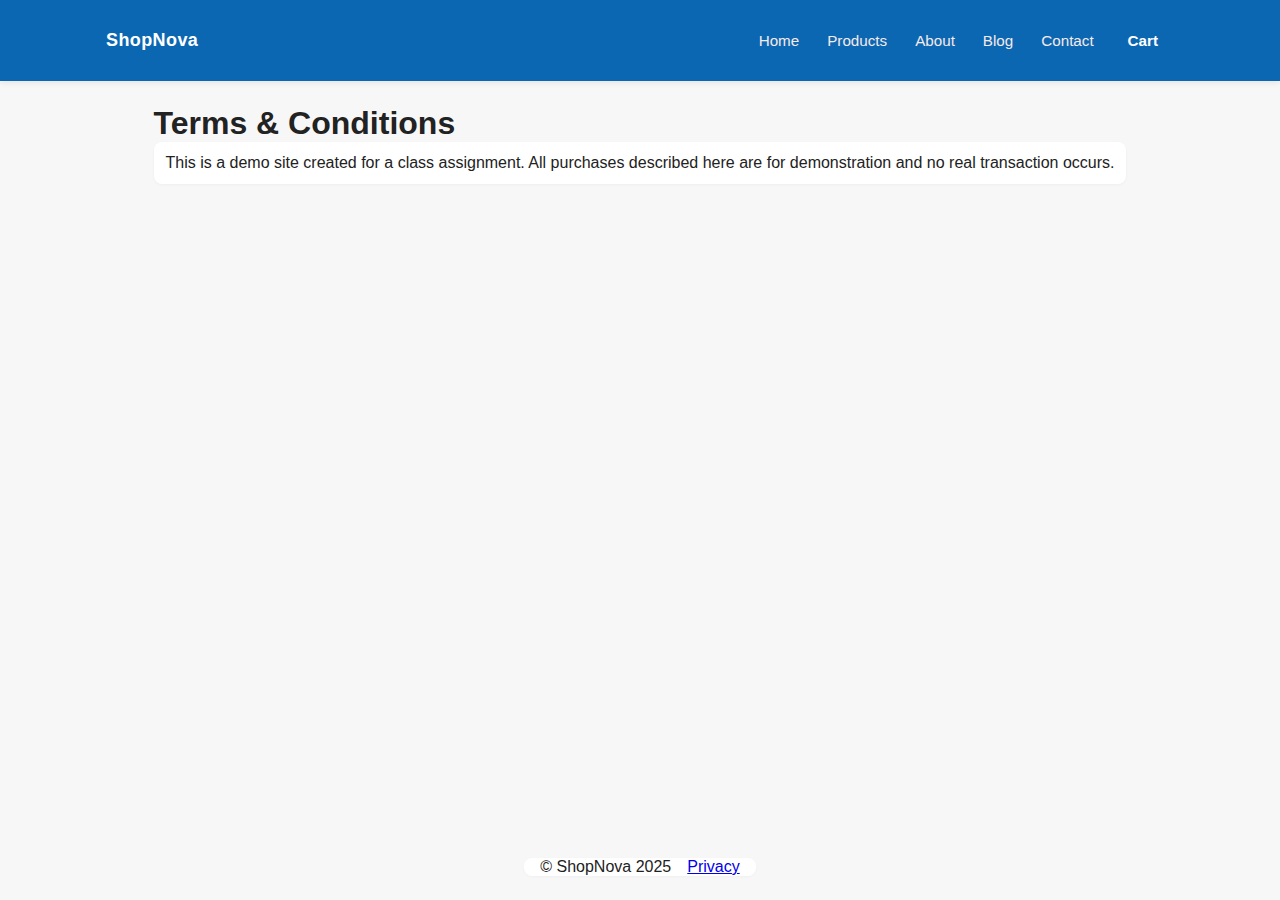
<file: terms.html>
<!doctype html>
<html lang="en">
<head>
  <meta charset="utf-8"/>
  <meta name="viewport" content="width=device-width,initial-scale=1"/>
  <title>ShopNova — Terms & Conditions</title>
  <link rel="stylesheet" href="styles.css"/>
</head>
<body>
  <header class="header">
    <div class="container">
      <div class="brand">ShopNova</div>
      <nav class="nav">
        <ul>
          <li><a href="index.html">Home</a></li>
          <li><a href="products.html">Products</a></li>
          <li><a href="about.html">About</a></li>
          <li><a href="blog.html">Blog</a></li>
          <li><a href="contact.html">Contact</a></li>
          <li><a href="cart.html" class="btn">Cart</a></li>
        </ul>
      </nav>
    </div>
  </header>

  <main class="container">
    <h1>Terms & Conditions</h1>
    <section class="card">
      <p>This is a demo site created for a class assignment. All purchases described here are for demonstration and no real transaction occurs.</p>
    </section>
  </main>

  <footer class="container">
    <div class="footer-grid">
      <div>© ShopNova 2025</div>
      <div><a href="privacy.html">Privacy</a></div>
    </div>
  </footer>
</body>
</html>
</file>
<file: styles.css>
/* styles.css
   Raw CSS for the 13-page e-commerce site.
   Mobile-first, responsive, semantic, and commented for clarity.
*/

/* Reset-ish */
* { box-sizing: border-box; margin: 0; padding: 0; }
html,body { height: 100%; font-family: "Verdana", "Calibri", sans-serif; color:#222; background:#f7f7f8; }

/* Make page take full height and push footer to bottom */
body {
  min-height: 100vh;
  display: flex;
  flex-direction: column;
}

/* Content grows, footer stays at the bottom */
main {
  flex: 1;
}

/* Layout */
.header {
  background: #0b67b2; color: #fff;
  position: sticky; top: 0; z-index: 50;
  box-shadow: 0 2px 6px rgba(0,0,0,0.08);
}
.header .container {
  overflow-x: auto;
  display: flex;
  align-items: center;
  scrollbar-width: none; /* Firefox */
}

.header .container::-webkit-scrollbar {
  display: none; /* Chrome */
}
.brand { font-weight:400; font-size:1.125rem; letter-spacing:0.4px; font-weight: bold; }
.nav { margin-left:auto; }
.nav ul { list-style:none; display:flex; gap:.5rem; align-items:center; }
.nav a {
  display: inline-block;
  padding: 8px 10px;
  color: #f7eaea;          /* fix: make links normal text */
  text-decoration: none;
  border-radius: 6px;
  font-size: 0.95rem;
}
.nav .btn {
  background: #0b67b2;
  color: #fff;
  padding: 8px 16px;    /* slightly wider button */
  font-weight: 600;
}

.nav a:hover, .nav a:focus { background: rgba(255,255,255,0.12); outline: none; }

/* Page container */
.container { max-width:1100px; margin:24px auto; padding:0 16px; }

/* Hero */
.hero { display:grid; gap:16px; grid-template-columns: 1fr; align-items:center; background:#fff; padding:20px; border-radius:8px; box-shadow: 0 1px 4px rgba(0,0,0,0.04); }
.hero h1 { font-size:1.6rem; color:#0b3f7a; margin-bottom:6px; }
.hero p { color:#444; line-height:1.5; }

/* Product grid */
.product-grid { display:grid; gap:14px; grid-template-columns: repeat(2, 1fr); margin-top:14px; }
@media(min-width:760px){ .product-grid { grid-template-columns: repeat(3, 1fr); } }
.card { background:#fff; padding:12px; border-radius:8px; box-shadow: 0 1px 3px rgba(0,0,0,0.04); display:flex; flex-direction:column; gap:10px; }
.card img, .card svg { width:100%; height:160px; object-fit:cover; border-radius:6px; background:#eee; }
.card h3 { font-size:1rem; color:#10325a; }
.price { font-weight:700; color:#0b7a3a; }

/* Buttons */
.btn { display:inline-block; padding:8px 12px; background:#0b67b2; color:#fff; text-decoration:none; border-radius:6px; font-weight:600; font-size:0.95rem; }
.btn.secondary { background:#e6eef8; color:#0b67b2; }
.btn.ghost { background:transparent; color:#0b67b2; border:1px solid rgba(11,103,178,0.12); }

/* Forms */
.form-row { display:flex; gap:10px; flex-direction:column; }
label { font-size:0.9rem; color:#333; margin-bottom:6px; }
input, textarea, select { padding:10px; border-radius:6px; border:1px solid #d8d8d8; font-size:0.95rem; }

/* Footer */
footer { margin-top:28px; padding:18px 0; background:#fff; border-radius:8px; box-shadow: 0 1px 3px rgba(0,0,0,0.03); }
.footer-grid { display:flex; gap:16px; flex-wrap:wrap; justify-content:space-between; }

/* Small helpers */
.row { display:flex; gap:12px; align-items:center; }
.center { text-align:center; }
.kicker { font-size:0.85rem; color:#666; margin-bottom:6px; }

/* Accessibility focus */
a:focus, button:focus, input:focus { outline:3px solid rgba(11,103,178,0.18); outline-offset:2px; }

/* Specific layout utilities */
.main-grid { display:grid; gap:16px; grid-template-columns: 1fr; }
@media(min-width:900px){ .main-grid { grid-template-columns: 2fr 1fr; } }

.badge { background:#ffdce0; color:#a1000c; padding:4px 8px; border-radius:999px; font-weight:700; font-size:.75rem; }



/* Tiny cart table */
.table { width:100%; border-collapse:collapse; background:#fff; border-radius:8px; overflow:hidden; box-shadow: 0 1px 3px rgba(0,0,0,0.04);}
.table th, .table td { padding:10px 12px; border-bottom:1px solid #f0f0f0; text-align:left; }
.table th { font-weight:700; background:#fafafa; }

/* End of stylesheet */
</file>
